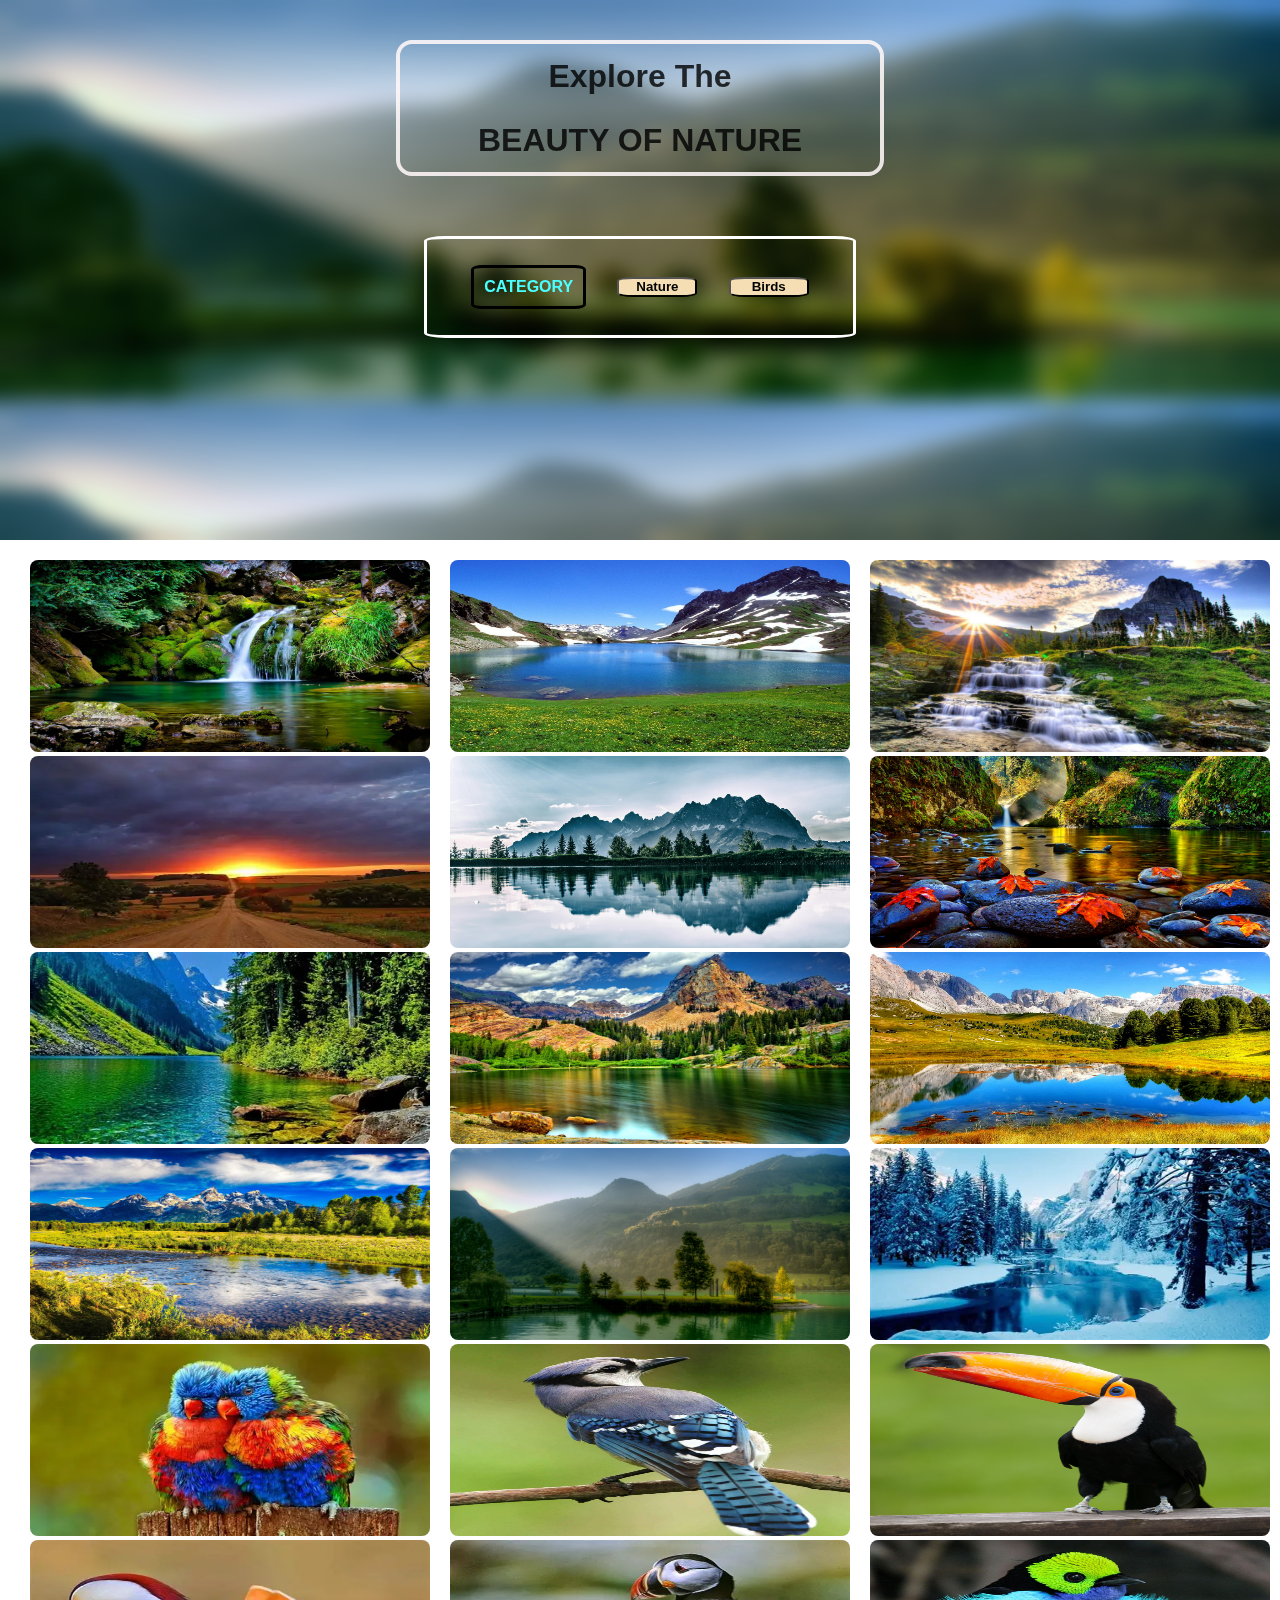
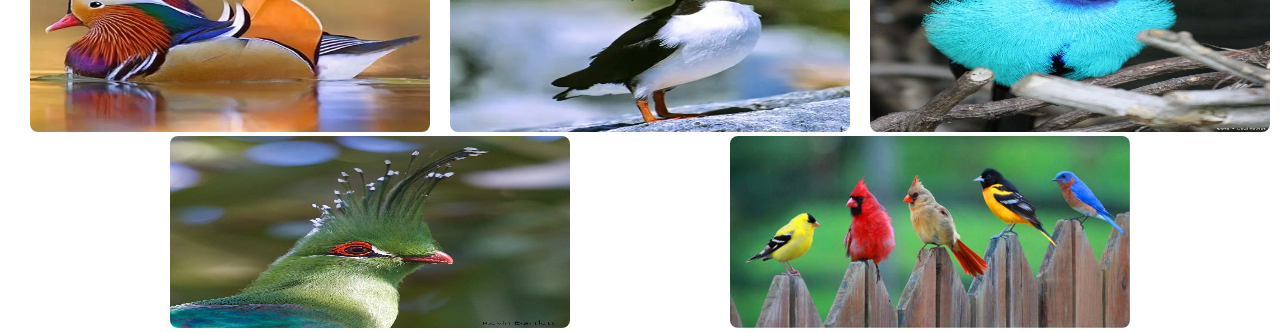
<file: index.html>
<!DOCTYPE html>
<html lang="en">
<head>
    <meta charset="UTF-8">
    <meta name="viewport" content="width=device-width, initial-scale=1.0">
    <title>Document</title>

    <link rel="stylesheet" href="assets\gallery.css">
</head>
<body>
    <div class="outerContainer">
    <div class="header">
        <div class="yo">
            <div class="hd">
             <h1>Explore The <br>BEAUTY OF NATURE</h1>
            </div>
            <div class="category"> 
            <p>CATEGORY</p>
          <button class="nat categ">Nature</button>
         <button class="bds categ">Birds</button>   
        </div>
       </div>
    </div>
  
   <div class="main">
     
        <div class="img nature"><img src="assets\1.jpg" alt="1"> </div>
        <div class="img nature"><img src="assets\2.jpg" alt="2"> </div>
       <div class="img nature"><img src="assets\3.jpg" alt="3"> </div>
       <div class="img nature"><img src="assets\4.webp" alt="4"> </div>
       <div class="img nature"><img src="assets\5.jpg" alt="5"> </div>
       <div class="img nature"><img src="assets\6.jpg" alt="6"> </div>
       <div class="img nature"><img src="assets\7.webp" alt="7"> </div>
       <div class="img nature"><img src="assets\8.jpg" alt="8"> </div>
       <div class="img nature"><img src="assets\9.jpg" alt="9"> </div>
       <div class="img nature"><img src="assets\10.jpg" alt="10"> </div>
       <div class="img nature"><img src="assets\11.jpg" alt="11"> </div>
       <div class="img nature"><img src="assets\12.webp" alt="12"> </div>

        <div class="img birds"><img src="assets\bird1.webp" alt="1"> </div>
        <div class="img birds"><img src="assets\bird2.webp" alt="2"> </div>
       <div class="img birds"><img src="assets\bird3.jpg" alt="3"> </div>
       <div class="img birds"><img src="assets\bird4.webp" alt="4"> </div>
       <div class="img birds"><img src="assets\bird5.webp" alt="5"> </div>
       <div class="img birds"><img src="assets\bird6.jpg" alt="6"> </div>
       <div class="img birds"><img src="assets\bird7.jpg" alt="7"> </div>
        <div class="img birds"><img src="assets\bird8.jpg" alt="8"> </div>  


    <!-- <div class="animal"> 
        <div class="img"><img src="assets\a1.webp" alt="1"> </div>
        <div class="img"><img src="assets\a2.jpg" alt="2"> </div>
        <div class="img"><img src="assets\a3.webp" alt="3"> </div>
        <div class="img"><img src="assets\a4.webp" alt="4"> </div>
        <div class="img"><img src="assets\a5.jpg" alt="5"> </div>
        <div class="img"><img src="assets\a6.webp" alt="6"> </div>
        <div class="img"><img src="assets\a7.webp" alt="7"> </div>
        <div class="img"><img src="assets\a8.jpg" alt="8"></div>
</div> -->
    </div>
</div>
    
    <script src="gallery.js"></script> 
</body>
</html>
</file>
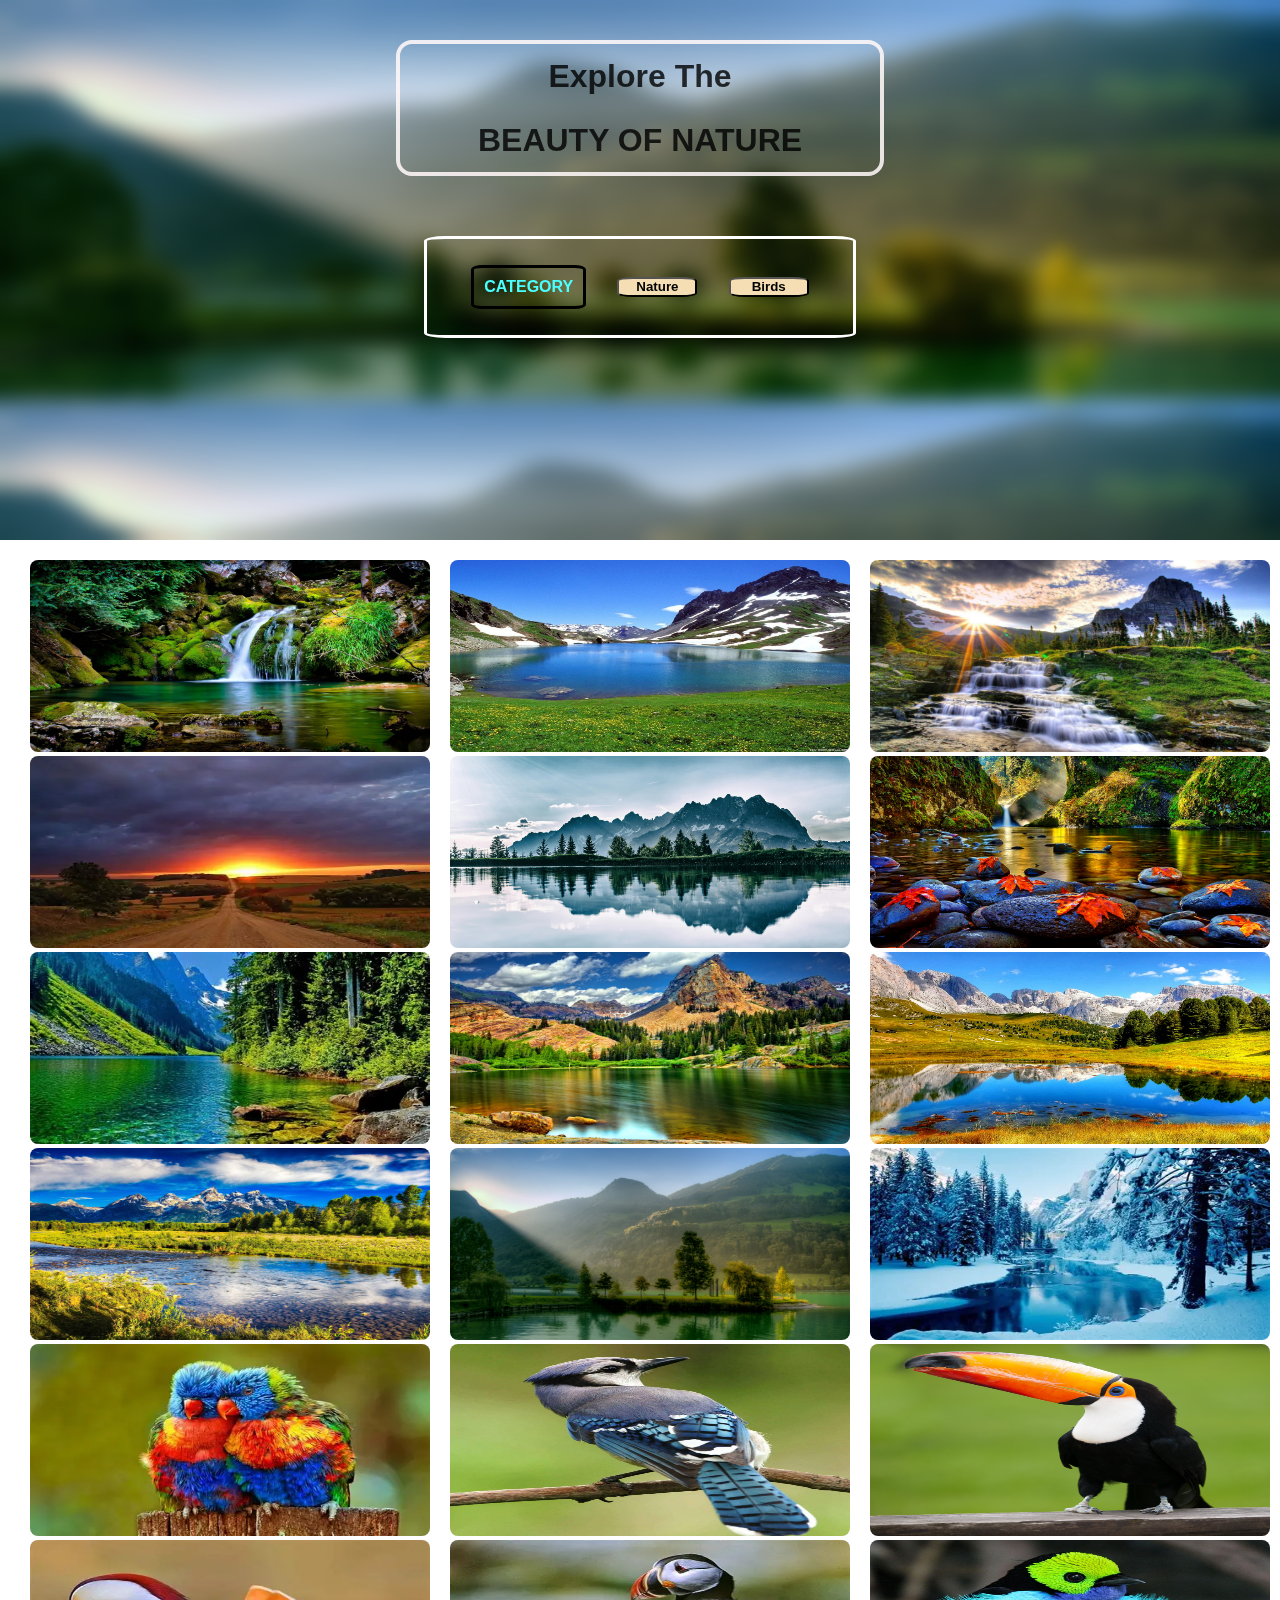
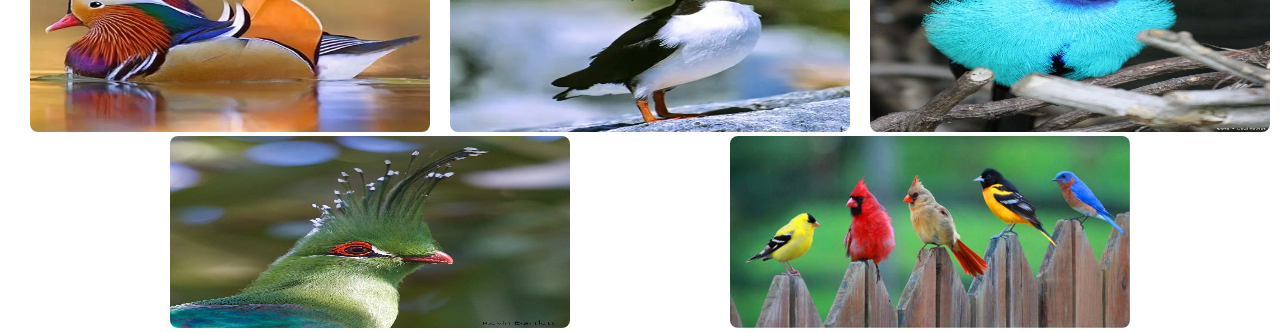
<file: gallery.html>
<!DOCTYPE html>
<html lang="en">
<head>
    <meta charset="UTF-8">
    <meta name="viewport" content="width=device-width, initial-scale=1.0">
    <title>Document</title>

    <link rel="stylesheet" href="assets\gallery.css">
</head>
<body>
    <div class="outerContainer">
    <div class="header">
        <div class="yo">
            <div class="hd">
             <h1>Explore The <br>BEAUTY OF NATURE</h1>
            </div>
            <div class="category"> 
            <p>CATEGORY</p>
          <button class="nat categ">Nature</button>
         <button class="bds categ">Birds</button>   
        </div>
       </div>
    </div>
  
   <div class="main">
     
        <div class="img nature"><img src="assets\1.jpg" alt="1"> </div>
        <div class="img nature"><img src="assets\2.jpg" alt="2"> </div>
       <div class="img nature"><img src="assets\3.jpg" alt="3"> </div>
       <div class="img nature"><img src="assets\4.webp" alt="4"> </div>
       <div class="img nature"><img src="assets\5.jpg" alt="5"> </div>
       <div class="img nature"><img src="assets\6.jpg" alt="6"> </div>
       <div class="img nature"><img src="assets\7.webp" alt="7"> </div>
       <div class="img nature"><img src="assets\8.jpg" alt="8"> </div>
       <div class="img nature"><img src="assets\9.jpg" alt="9"> </div>
       <div class="img nature"><img src="assets\10.jpg" alt="10"> </div>
       <div class="img nature"><img src="assets\11.jpg" alt="11"> </div>
       <div class="img nature"><img src="assets\12.webp" alt="12"> </div>

        <div class="img birds"><img src="assets\bird1.webp" alt="1"> </div>
        <div class="img birds"><img src="assets\bird2.webp" alt="2"> </div>
       <div class="img birds"><img src="assets\bird3.jpg" alt="3"> </div>
       <div class="img birds"><img src="assets\bird4.webp" alt="4"> </div>
       <div class="img birds"><img src="assets\bird5.webp" alt="5"> </div>
       <div class="img birds"><img src="assets\bird6.jpg" alt="6"> </div>
       <div class="img birds"><img src="assets\bird7.jpg" alt="7"> </div>
        <div class="img birds"><img src="assets\bird8.jpg" alt="8"> </div>  


    <!-- <div class="animal"> 
        <div class="img"><img src="assets\a1.webp" alt="1"> </div>
        <div class="img"><img src="assets\a2.jpg" alt="2"> </div>
        <div class="img"><img src="assets\a3.webp" alt="3"> </div>
        <div class="img"><img src="assets\a4.webp" alt="4"> </div>
        <div class="img"><img src="assets\a5.jpg" alt="5"> </div>
        <div class="img"><img src="assets\a6.webp" alt="6"> </div>
        <div class="img"><img src="assets\a7.webp" alt="7"> </div>
        <div class="img"><img src="assets\a8.jpg" alt="8"></div>
</div> -->
    </div>
</div>
    
    <script src="gallery.js"></script> 
</body>
</html>
</file>
